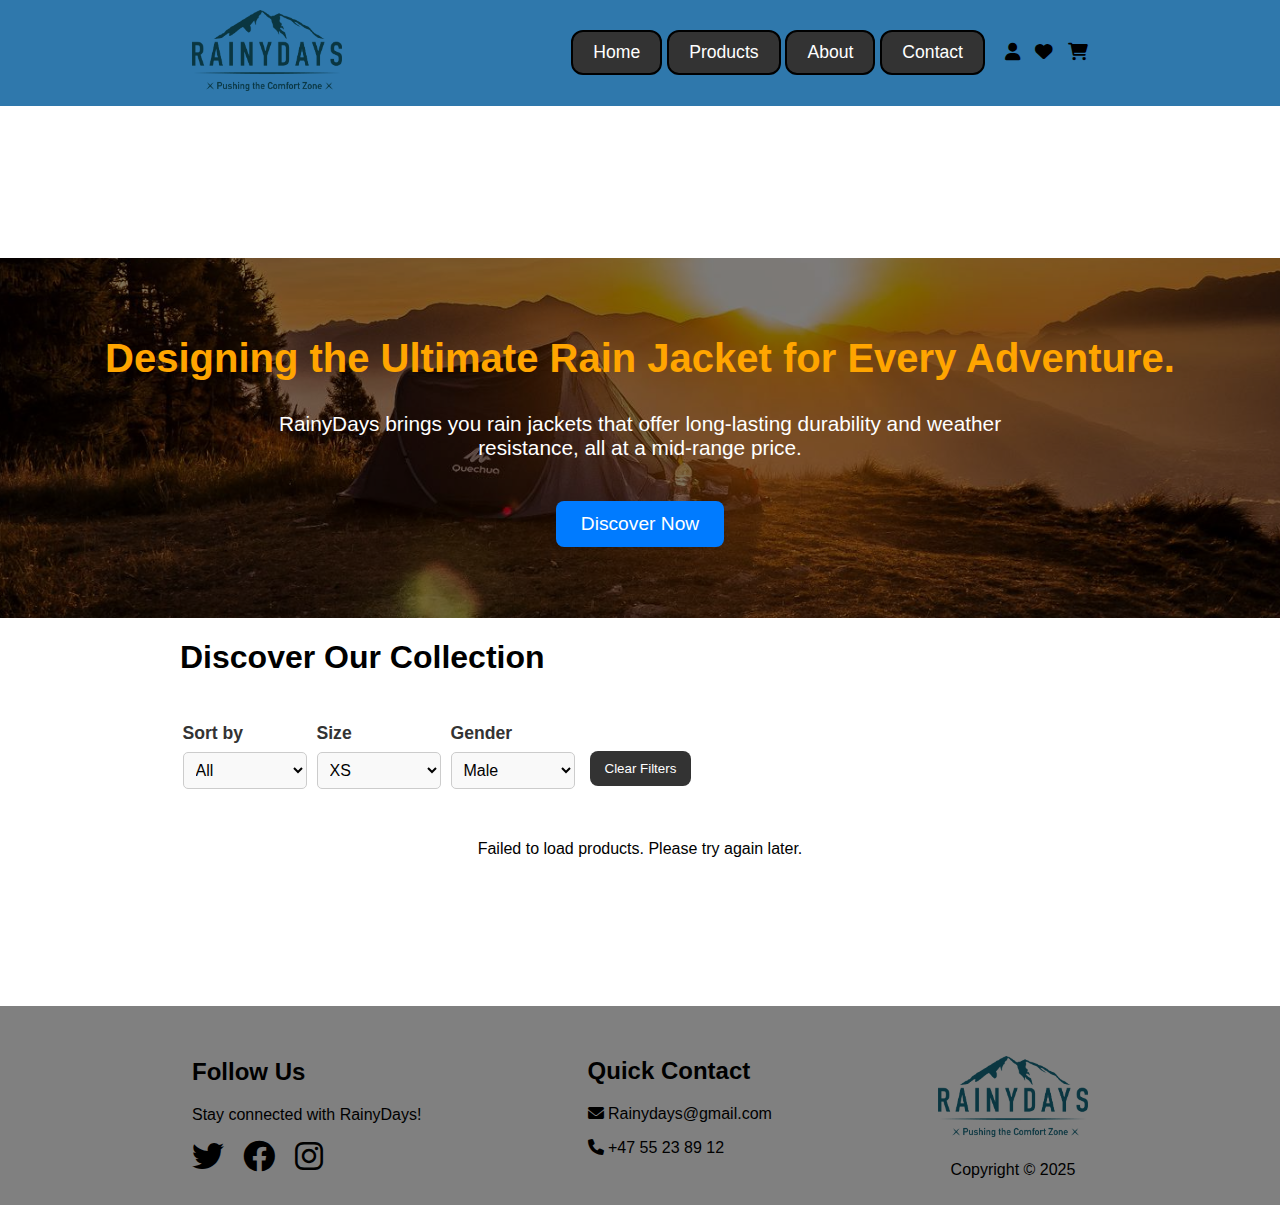
<file: index.html>
<!doctype html>
<html lang="en">

<head>
    <title>RainyDays</title>
    <meta charset="UTF-8">
    <meta name="description" content="This is the home page for the clothing brand RainyDays">
    <meta name="viewport" content="width=device-width, initial-scale=1.0">
    <link rel="stylesheet" href="./css/index.css">
    <link rel="stylesheet" href="https://cdnjs.cloudflare.com/ajax/libs/font-awesome/6.0.0-beta3/css/all.min.css">
    <script src="./js/products.js"></script>
    <script src="./js/global.js"></script>
</head> 

<body>
    <header>
        <div>
            <a href="index.html" aria-label="Homepage">
                <img src="./assets/RainyDays_Logo.png" alt="Rainy Days Logo" class="header-logo">
            </a>
            </div>
            <div class="header-info">
                <div class="header-nav">
             <nav>
                  <a href="index.html">Home</a>
                  <a href="index.html#product-scroll">Products</a>
                  <a href="index.html">About</a>
                  <a href="index.html">Contact</a>
             </nav>
             </div>
                <div class="header-icons">
                  <a href ="index.html" aria-label="Your account"><i class="fa-solid fa-user"></i></a>
                  <a href ="index.html" aria-label="Your favorites"><i class="fa-solid fa-heart"></i></a>
                  <a href ="./html/cart.html" aria-label="Your cart"><i class="fa-solid fa-cart-shopping"></i></a>
             </div>
            </div>
        </div>
    </header>

    <main>
        <section class="homepage">
            <div class="home-banner">
                <h1>Designing the Ultimate Rain Jacket for Every Adventure.</h1>
                <p>RainyDays brings you rain jackets that offer long-lasting durability 
                   and weather resistance, all at a mid-range price.</p>
                <p><a class="banner-cta" href="index.html#product-scroll">Discover Now</a></p>
            </div>
        </section>

        <section class="list-title" id="product-scroll">
            <h1>Discover Our Collection</h1>
        </section>

        <section class="sort-section">
            <div class="sort-container">
                <label for="sortby-filter">Sort by</label>
                <select id="sorting" class="sort-select">
                    <option value="all">All</option>
                    <option value="high-to-low">High to low</option>
                    <option value="low-to-high">Low to high</option>
                </select>
            </div>

            <div class="sort-container">
                <label for="size-filter">Size</label>
                <select id="size" class="sort-select">
                    <option value="xs">XS</option>
                    <option value="s">S</option>
                    <option value="m">M</option>
                    <option value="l">L</option>
                    <option value="xl">XL</option>
                    <option value="xxl">XXL</option>
                </select>
            </div>

            <div class="sort-container">
                <label for="gender-filter">Gender</label>
                <select id="gender" class="sort-select">
                    <option value="male">Male</option>
                    <option value="female">Female</option>
                </select>
            </div>     
            
            <button id="clear-filters">Clear Filters</button>
        </section>

        <section class="product-section">
            <div class="product-list" id="product-list"></div>
            <div id="loading"></div>
        </section>
    </main>

    <footer>
        <div class="footer-container">
            <nav class="footernav-1">
                <div class="footer-icons">
                    <h2>Follow Us</h2>
                    <p>Stay connected with RainyDays!</p>
                    <a href="https://twitter.com" target="_blank" aria-label="Twitter"><i class="fab fa-twitter social-icon"></i></a>
                    <a href="https://facebook.com" target="_blank" aria-label="Facebook"><i class="fab fa-facebook social-icon"></i></a>
                    <a href="https://instagram.com" target="_blank" aria-label="Instagram"><i class="fab fa-instagram social-icon"></i></a>
                </div>
            </nav>
            
            <nav class="footernav-2">
                <h2>Quick Contact</h2>
                <p>
                    <i class="fas fa-envelope"></i> 
                    <a href="mailto:Rainydays@gmail.com">Rainydays@gmail.com</a>
                </p>
                <p>
                    <i class="fas fa-phone"></i> 
                    <a href="tel:+4755238912">+47 55 23 89 12</a>
                </p>
            </nav>
            <div class="footer-copyright">
                <a href="index.html" aria-label="Homepage Icon"><img src="./assets/RainyDays_Logo.png" alt="RainyDays Logo" class="footer-logo"></a>
                <p class="footer-copyright">Copyright &copy; 2025</p>
            </div>
        </div>
    </footer>
</body>
</file>
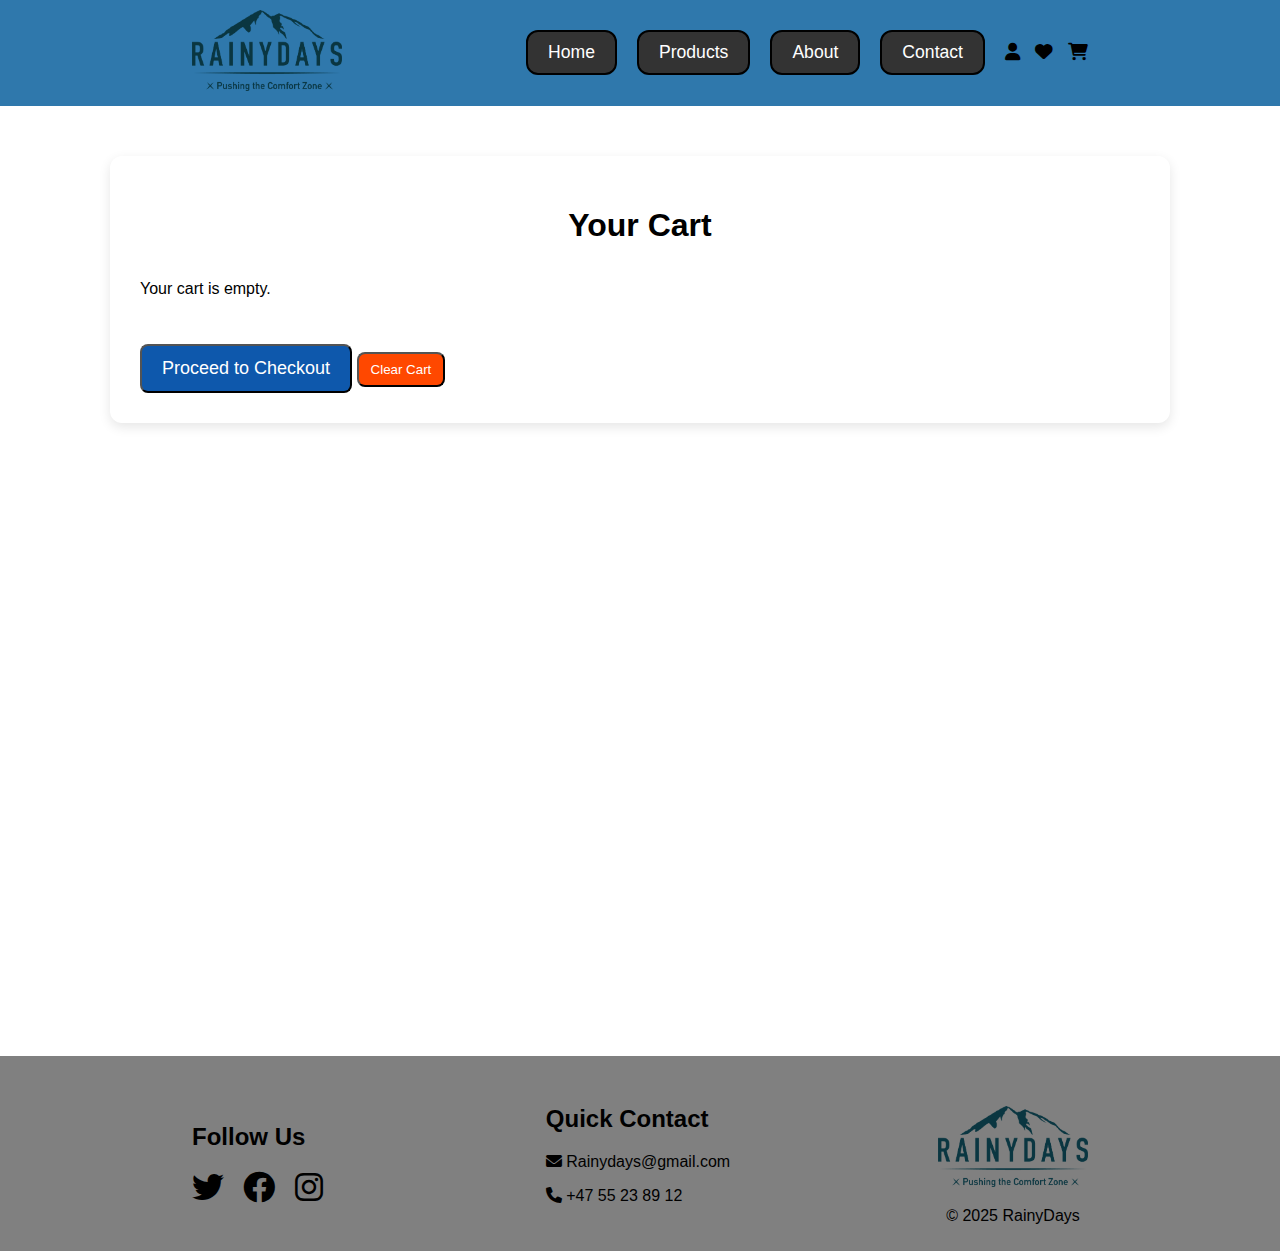
<file: html/cart.html>
<!doctype html>
<html lang="en">

<head>
    <title>RainyDays - Product Details</title>
    <meta charset="UTF-8">
    <meta name="description" content="Detailed view of RainyDays products">
    <meta name="viewport" content="width=device-width, initial-scale=1.0">
    <link rel="stylesheet" href="../css/cart.css">
    <link rel="stylesheet" href="https://cdnjs.cloudflare.com/ajax/libs/font-awesome/6.0.0-beta3/css/all.min.css">
    <script src="../js/global.js" defer></script>
    <script src="../js/cart.js" defer></script>
</head>

<body>
    <header>
        <div>
            <a href="../index.html" aria-label="Homepage">
                <img src="../assets/RainyDays_Logo.png" alt="Rainy Days Logo" class="header-logo">
            </a>
        </div>
        <div class="header-info">
            <nav class="header-nav">
                <a href="../index.html">Home</a>
                <a href="../index.html#product-scroll">Products</a>
                <a href="../index.html">About</a>
                <a href="../contact.html">Contact</a>
            </nav>
            <div class="header-icons">
                <a href="../account.html" aria-label="Your account"><i class="fa-solid fa-user"></i></a>
                <a href="../favorites.html" aria-label="Your favorites"><i class="fa-solid fa-heart"></i></a>
                <a href="./cart.html" aria-label="Your cart"><i class="fa-solid fa-cart-shopping"></i></a>
            </div>
        </div>
    </header>

    <main class="main-section">
        <section class="cart-container">
            <h1>Your Cart</h1>
        <div id="cart-items"></div>
        <p id="cart-total"></p>
        <button id="checkout-cta">Proceed to Checkout</button>
        <button id="clear-cart">Clear Cart</button>
        </section>
    </main>

    <footer>
        <div class="footer-container">
            <nav class="footernav-1">
                <h2>Follow Us</h2>
                <a href="https://twitter.com" target="_blank" aria-label="Twitter"><i class="fab fa-twitter social-icon"></i></a>
                <a href="https://facebook.com" target="_blank" aria-label="Facebook"><i class="fab fa-facebook social-icon"></i></a>
                <a href="https://instagram.com" target="_blank" aria-label="Instagram"><i class="fab fa-instagram social-icon"></i></a>
            </nav>
            <nav class="footernav-2">
                <h2>Quick Contact</h2>
                <p><i class="fas fa-envelope"></i> <a href="mailto:Rainydays@gmail.com">Rainydays@gmail.com</a></p>
                <p><i class="fas fa-phone"></i> <a href="tel:+4755238912">+47 55 23 89 12</a></p>
            </nav>
            <div class="footer-copyright">
                <a href="../index.html" aria-label="Homepage Icon"><img src="../assets/RainyDays_Logo.png" alt="RainyDays Logo" class="footer-logo"></a>
                <p>&copy; 2025 RainyDays</p>
            </div>
        </div>
    </footer>
</body>

</html>
</file>
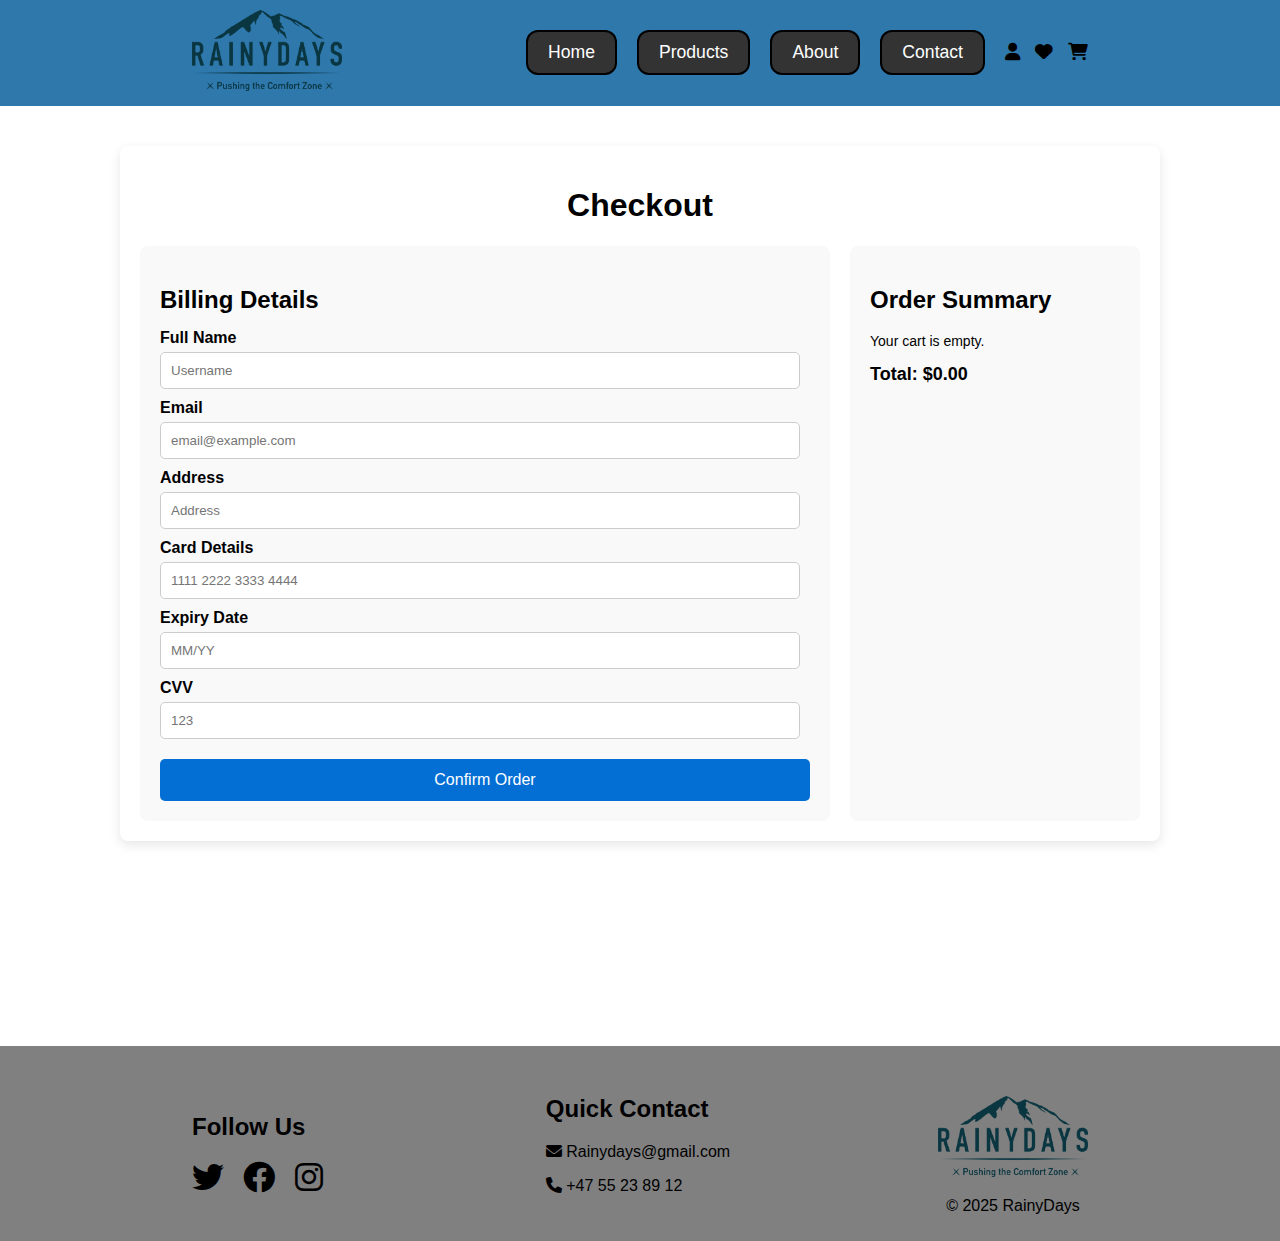
<file: html/checkout.html>
<!doctype html>
<html lang="en">

<head>
    <title>RainyDays - Product Details</title>
    <meta charset="UTF-8">
    <meta name="description" content="Detailed view of RainyDays products">
    <meta name="viewport" content="width=device-width, initial-scale=1.0">
    <link rel="stylesheet" href="../css/checkout.css">
    <link rel="stylesheet" href="https://cdnjs.cloudflare.com/ajax/libs/font-awesome/6.0.0-beta3/css/all.min.css">
    <script src="../js/global.js" defer></script>
    <script src="../js/checkout.js" defer></script>
</head>

<body>
    <header>
        <div>
            <a href="../index.html" aria-label="Homepage">
                <img src="../assets/RainyDays_Logo.png" alt="Rainy Days Logo" class="header-logo">
            </a>
        </div>
        <div class="header-info">
            <nav class="header-nav">
                <a href="../index.html">Home</a>
                <a href="../index.html#product-scroll">Products</a>
                <a href="../index.html">About</a>
                <a href="../contact.html">Contact</a>
            </nav>
            <div class="header-icons">
                <a href="../account.html" aria-label="Your account"><i class="fa-solid fa-user"></i></a>
                <a href="../favorites.html" aria-label="Your favorites"><i class="fa-solid fa-heart"></i></a>
                <a href="./cart.html" aria-label="Your cart"><i class="fa-solid fa-cart-shopping"></i></a>
            </div>
        </div>
    </header>

<main class="main-section">
    <section class="checkout-container">
        <h1>Checkout</h1>
    
    <div class="checkout-content">
        <div class="billing-section">
            <h2>Billing Details</h2>
            <form id="checkout-form">
                <label for="name">Full Name</label>
                <input type="text" id="name" placeholder="Username" required>

                <label for="email">Email</label>
                <input type="email" id="email" placeholder="email@example.com" required>

                <label for="address">Address</label>
                <input type="text" id="address" placeholder="Address" required>

                <label for="card">Card Details</label>
                <input type="text" id="card" placeholder="1111 2222 3333 4444" required maxlength="19">

                <label for="expiry">Expiry Date</label>
                <input type="text" id="expiry" placeholder="MM/YY" required maxlength="5">

                <label for="cvv">CVV</label>
                <input type="text" id="cvv" placeholder="123" required maxlength="3">

                <button type="submit" id="place-order">Confirm Order</button>
            </form>
        </div>

        <div class="order-summary">
            <h2>Order Summary</h2>
            <div id="cart-summary"></div>
            <p id="total-price"><strong>Total:</strong> $0.00</p>
        </div>
    </div>
    </section>

</main>

    <footer>
        <div class="footer-container">
            <nav class="footernav-1">
                <h2>Follow Us</h2>
                <a href="https://twitter.com" target="_blank" aria-label="Twitter"><i class="fab fa-twitter social-icon"></i></a>
                <a href="https://facebook.com" target="_blank" aria-label="Facebook"><i class="fab fa-facebook social-icon"></i></a>
                <a href="https://instagram.com" target="_blank" aria-label="Instagram"><i class="fab fa-instagram social-icon"></i></a>
            </nav>
            <nav class="footernav-2">
                <h2>Quick Contact</h2>
                <p><i class="fas fa-envelope"></i> <a href="mailto:Rainydays@gmail.com">Rainydays@gmail.com</a></p>
                <p><i class="fas fa-phone"></i> <a href="tel:+4755238912">+47 55 23 89 12</a></p>
            </nav>
            <div class="footer-copyright">
                <a href="../index.html" aria-label="Homepage Icon"><img src="../assets/RainyDays_Logo.png" alt="RainyDays Logo" class="footer-logo"></a>
                <p>&copy; 2025 RainyDays</p>
            </div>
        </div>
    </footer>
</body>

</html>
</file>
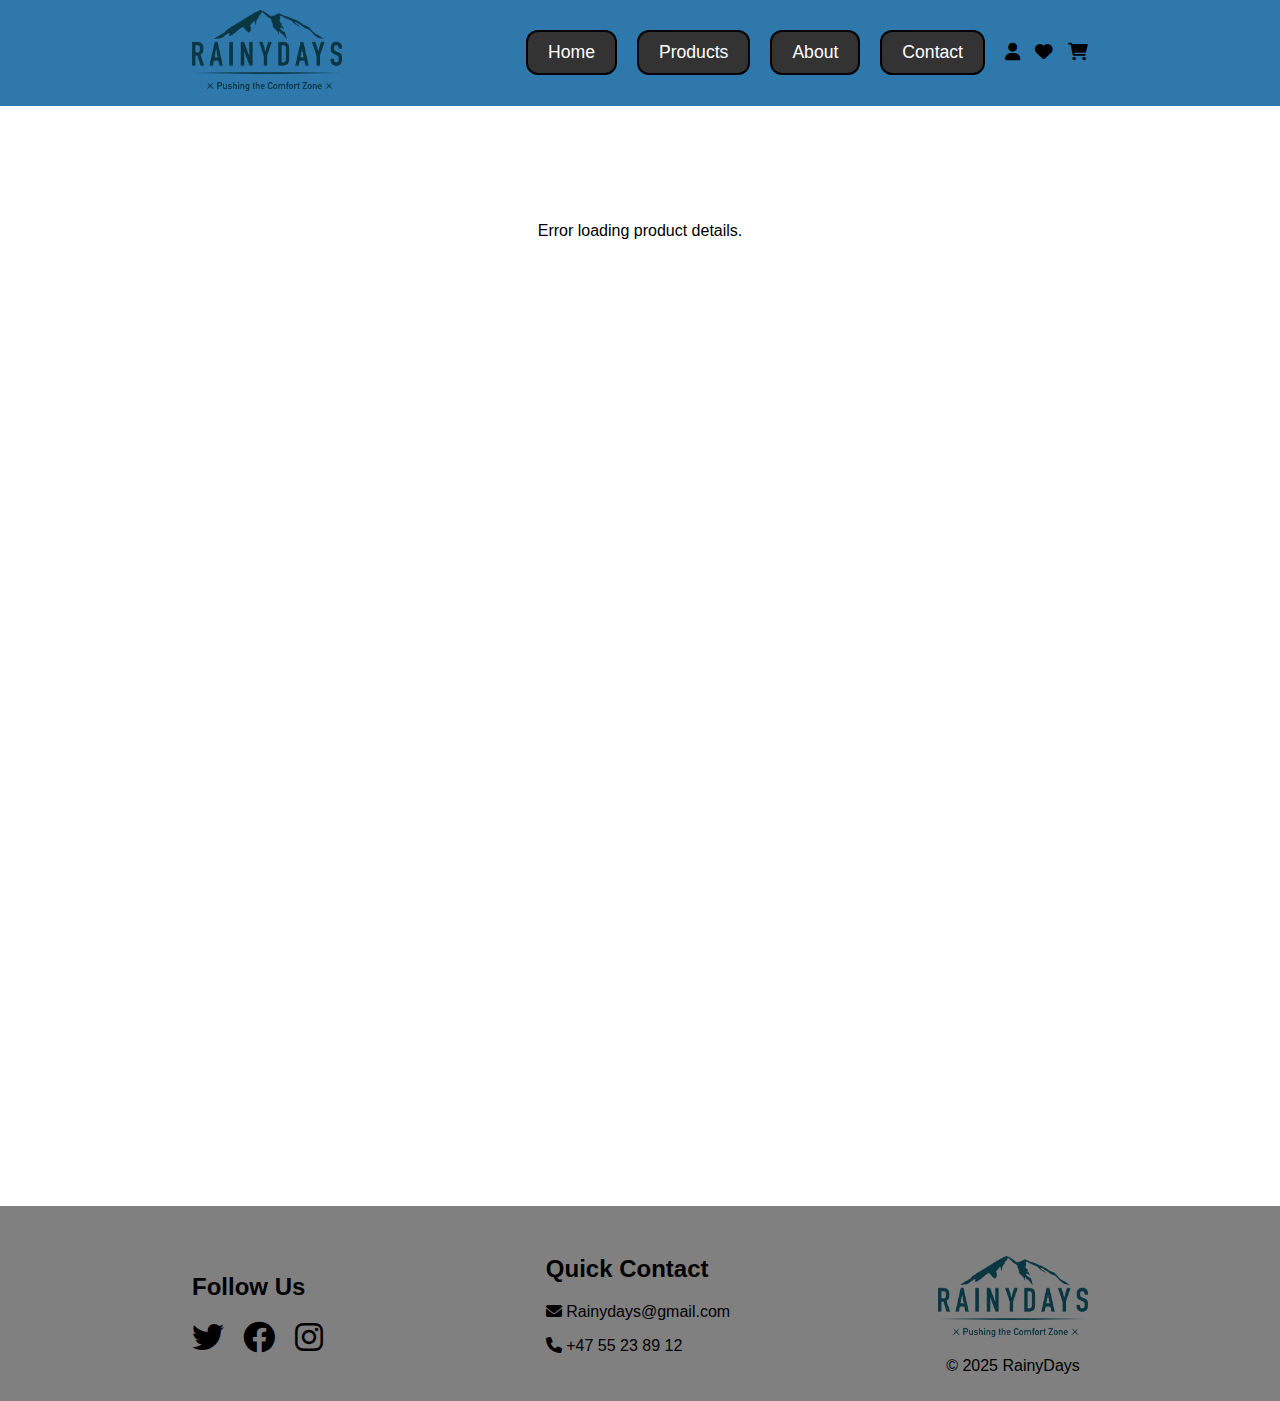
<file: html/product.html>
<!doctype html>
<html lang="en">

<head>
    <title>RainyDays - Product Details</title>
    <meta charset="UTF-8">
    <meta name="description" content="Detailed view of RainyDays products">
    <meta name="viewport" content="width=device-width, initial-scale=1.0">
    <link rel="stylesheet" href="../css/product.css">
    <link rel="stylesheet" href="https://cdnjs.cloudflare.com/ajax/libs/font-awesome/6.0.0-beta3/css/all.min.css">
    <script src="../js/productinfo.js" defer></script>
    <script src="../js/cart.js" defer></script>
</head>

<body>
    <header>
        <div>
            <a href="../index.html" aria-label="Homepage">
                <img src="../assets/RainyDays_Logo.png" alt="Rainy Days Logo" class="header-logo">
            </a>
        </div>
        <div class="header-info">
            <nav class="header-nav">
                <a href="../index.html">Home</a>
                <a href="../index.html#product-scroll">Products</a>
                <a href="../index.html">About</a>
                <a href="../contact.html">Contact</a>
            </nav>
            <div class="header-icons">
                <a href="../account.html" aria-label="Your account"><i class="fa-solid fa-user"></i></a>
                <a href="../favorites.html" aria-label="Your favorites"><i class="fa-solid fa-heart"></i></a>
                <a href="../html/cart.html" aria-label="Your cart"><i class="fa-solid fa-cart-shopping"></i></a>
            </div>
        </div>
    </header>

    <main class="product-container">
        <section class="product-details">
            <div class="product-detail" id="product-detail"></div>
        </section>
    </main>

    <footer>
        <div class="footer-container">
            <nav class="footernav-1">
                <h2>Follow Us</h2>
                <a href="https://twitter.com" target="_blank" aria-label="Twitter"><i class="fab fa-twitter social-icon"></i></a>
                <a href="https://facebook.com" target="_blank" aria-label="Facebook"><i class="fab fa-facebook social-icon"></i></a>
                <a href="https://instagram.com" target="_blank" aria-label="Instagram"><i class="fab fa-instagram social-icon"></i></a>
            </nav>
            <nav class="footernav-2">
                <h2>Quick Contact</h2>
                <p><i class="fas fa-envelope"></i> <a href="mailto:Rainydays@gmail.com">Rainydays@gmail.com</a></p>
                <p><i class="fas fa-phone"></i> <a href="tel:+4755238912">+47 55 23 89 12</a></p>
            </nav>
            <div class="footer-copyright">
                <a href="../index.html" aria-label="Homepage Icon"><img src="../assets/RainyDays_Logo.png" alt="RainyDays Logo" class="footer-logo"></a>
                <p>&copy; 2025 RainyDays</p>
            </div>
        </div>
    </footer>
</body>

</html>
</file>
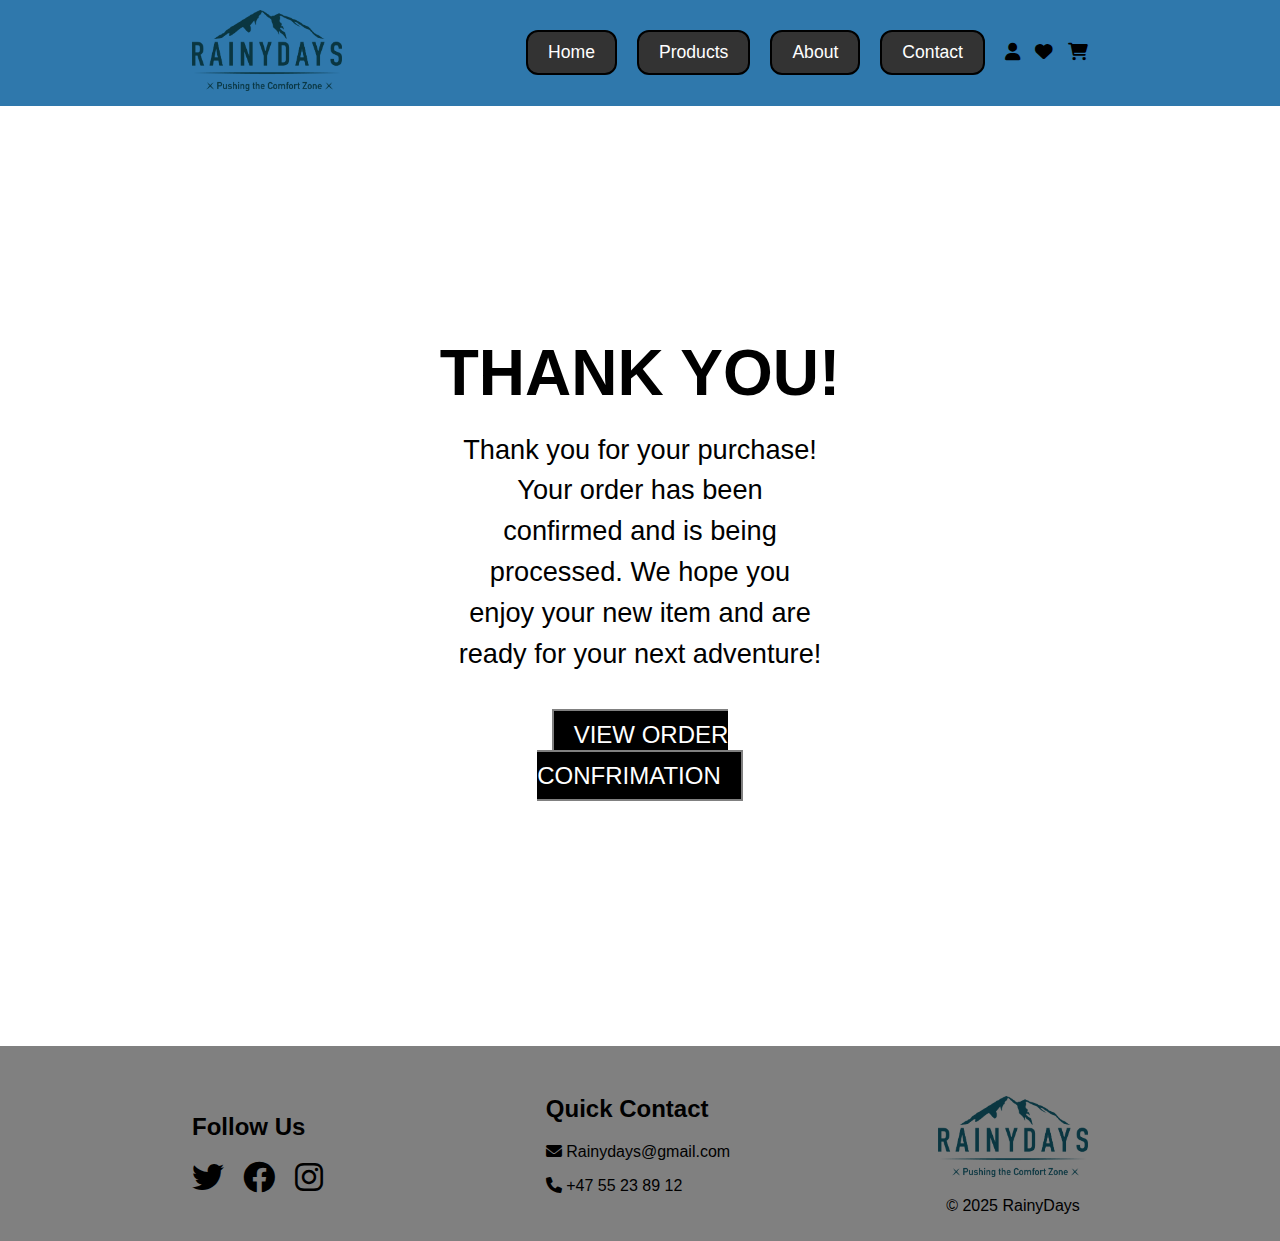
<file: html/thank-you.html>
<!doctype html>
<html lang="en">

<head>
    <title>RainyDays - Product Details</title>
    <meta charset="UTF-8">
    <meta name="description" content="Detailed view of RainyDays products">
    <meta name="viewport" content="width=device-width, initial-scale=1.0">
    <link rel="stylesheet" href="../css/thank-you.css">
    <link rel="stylesheet" href="https://cdnjs.cloudflare.com/ajax/libs/font-awesome/6.0.0-beta3/css/all.min.css">
</head>

<body>
    <header>
        <div>
            <a href="../index.html" aria-label="Homepage">
                <img src="../assets/RainyDays_Logo.png" alt="Rainy Days Logo" class="header-logo">
            </a>
        </div>
        <div class="header-info">
            <nav class="header-nav">
                <a href="../index.html">Home</a>
                <a href="../index.html#product-scroll">Products</a>
                <a href="../index.html">About</a>
                <a href="../contact.html">Contact</a>
            </nav>
            <div class="header-icons">
                <a href="../account.html" aria-label="Your account"><i class="fa-solid fa-user"></i></a>
                <a href="../favorites.html" aria-label="Your favorites"><i class="fa-solid fa-heart"></i></a>
                <a href="./cart.html" aria-label="Your cart"><i class="fa-solid fa-cart-shopping"></i></a>
            </div>
        </div>
    </header>

    <main>
        <div class="main-section">
            <h1>THANK YOU!</h1>
            <p>Thank you for your purchase! Your order has been confirmed 
                and is being processed. We hope you enjoy your new item 
                and are ready for your next adventure!</p> 
            <p><a href= "../index.html" class="action-button" href="">VIEW ORDER CONFRIMATION</a></p>
        </div>
    </main>

    <footer>
        <div class="footer-container">
            <nav class="footernav-1">
                <h2>Follow Us</h2>
                <a href="https://twitter.com" target="_blank" aria-label="Twitter"><i class="fab fa-twitter social-icon"></i></a>
                <a href="https://facebook.com" target="_blank" aria-label="Facebook"><i class="fab fa-facebook social-icon"></i></a>
                <a href="https://instagram.com" target="_blank" aria-label="Instagram"><i class="fab fa-instagram social-icon"></i></a>
            </nav>
            <nav class="footernav-2">
                <h2>Quick Contact</h2>
                <p><i class="fas fa-envelope"></i> <a href="mailto:Rainydays@gmail.com">Rainydays@gmail.com</a></p>
                <p><i class="fas fa-phone"></i> <a href="tel:+4755238912">+47 55 23 89 12</a></p>
            </nav>
            <div class="footer-copyright">
                <a href="../index.html" aria-label="Homepage Icon"><img src="../assets/RainyDays_Logo.png" alt="RainyDays Logo" class="footer-logo"></a>
                <p>&copy; 2025 RainyDays</p>
            </div>
        </div>
    </footer>
</body>

</html>
</file>
<file: css/index.css>
@import url("../css/reset.css");
@import url("../css/variables.css");

main {
    min-height: 100vh; 
    max-width: 1600px; 
    margin: 0 auto; 
    padding: 20px; 
    box-sizing: border-box;
    display: flex; 
    flex-direction: column; 
    align-items: center; 
    justify-content: center; 
}

/* Home Banner */

.home-banner {
    background-image: url('../assets/mainbackground.jpg'); 
    background-size: cover;
    background-position: center;
    background-repeat: no-repeat;
    height: 40vh; 
    width: 150vh;
    display: flex;
    flex-direction: column;
    justify-content: center;
    align-items: center;
    text-align: center;
    color: white;
    padding: 20px;
    box-sizing: border-box;
    border-radius: 25px;
    z-index: 1;
    margin-top: 20px; 
    position: relative; 
}

.home-banner::after {
    content: "";
    position: absolute;
    top: 0;
    left: 0;
    width: 100%;
    height: 100%;
    background-color: rgba(0, 0, 0, 0.5); 
    border-radius: 25px;
    z-index: -1; 
}

.home-banner h1 {
    font-size: 2.5rem;
    margin-bottom: 10px;
    color: orange;
}

.home-banner p {
    font-size: 1.3rem;
    max-width: 800px;
    margin-bottom: 20px;
}

.banner-cta {
    display: inline-block;
    background-color: #007BFF;
    color: white;
    font-size: 1.2rem;
    padding: 12px 25px;
    border-radius: 8px;
    text-decoration: none;
    transition: background 0.3s ease-in-out;
}

.banner-cta:hover {
    background-color: #0056b3;
}

/* Product List */

.list-title {
    text-align: left; 
    width: 100%; 
    margin-bottom: 20px; 
    padding-left: 320px; 
}

.product-list {
    display: flex;
    flex-wrap: wrap;
    gap: 40px;
    justify-content: center;
}

.product-list a {
    text-decoration: none;
    color: inherit;
}

.product-card {
    width: 250px;
    padding: 15px;
    border: 1px solid #afafaf;
    border-radius: 15px;
    text-align: center;
    background-color: #fff;
    transition: transform 0.2s ease-in-out;
}

.product-card:hover {
    transform: scale(1.03);
}

.product-image {
    width: 100%;
    height: auto;
    border-radius: 5px;
}

.product-title {
    font-size: 18px;
    margin: 10px 0;
    text-decoration: none;
}

.product-price {
    font-size: 16px;
    font-weight: bold;
    color: #007bff;
}

.product-button {
    background-color: #3a3a3a;
    color: #fff;
    border: none;
    padding: 10px;
    cursor: pointer;
    margin-top: 10px;
    width: 100%;
    border-radius: 10px;
}

.product-button:hover {
    background-color: #0056b3;
}

/* Sorting */

.sort-section {
    display: flex;
    align-items: center;
    width: 100%;
    margin-bottom: 30px;
    margin-left: 315px;
    padding: 0 20px;
}

.sort-container {
    display: flex;
    flex-direction: column;
    width: 10%;
    font-size: 1.1rem;
    padding: 5px;
}

.sort-container label {
    font-weight: bold;
    margin-bottom: 8px;
    color: #333;
}

.sort-select {
    padding: 8px;
    font-size: 1rem;
    border-radius: 5px;
    border: 1px solid #ccc;
    background-color: #f9f9f9;
    cursor: pointer;
    transition: all 0.3s ease;
}

.sort-select:hover {
    border-color: #007bff;
}

.sort-select:focus {
    border-color: #007bff;
    outline: none;
}

.filters-container {
    display: flex;
    gap: 10px;
    align-items: center;
    margin-bottom: 20px;
}

#clear-filters {
    background-color: #333;
    color: white;
    padding: 10px 15px;
    border: none;
    border-radius: 8px;
    cursor: pointer;
    margin-left: 10px;
    margin-top: 25px;
}

#clear-filters:hover {
    background-color: #0056b3;
}
</file>
<file: css/cart.css>
@import url("../css/reset.css");
@import url("../css/variables.css");

.main-section {
    min-height: 100vh;
}

.cart-container {
    max-width: 1000px;
    margin: 50px auto;
    padding: 30px;
    background-color: white;
    border-radius: 12px;
    box-shadow: 0 4px 12px rgba(0, 0, 0, 0.1);
}

h1 {
    text-align: center;
    margin-bottom: 20px;
}

#cart-items {
    display: flex;
    flex-direction: column;
    gap: 20px;
    margin-bottom: 30px;
}

.cart-item {
    display: flex;
    align-items: center;
    justify-content: space-between;
    background-color: #fff;
    padding: 20px;
    box-shadow: 0 2px 6px rgba(0, 0, 0, 0.1);
    transition: transform 0.2s ease-in-out;
}

.cart-item:hover {
    transform: scale(1.01);
}

.cart-item img {
    width: 125px;
    height: 125px;
}

.cart-item-details {
    flex: 1;
    margin-left: 15px;
    text-align: left;
}

.cart-item-details p {
    margin: 5px 0;
    font-size: 16px;
}

.cart-item-details p strong {
    font-size: 18px;
}

.cart-item-actions {
    display: flex;
    align-items: center;
    gap: 15px;
}

.cart-item-actions p {
    font-weight: bold;
    color: #333;
    font-size: 18px;
}

button:hover {
    background-color: #0056b3;
}

.remove-item {
    background-color: #ff4d4d;
    color: white;
    font-size: 14px;
    padding: 8px 12px;
    border-radius: 8px;
}

.remove-item:hover {
    background-color: #cc0000;
}

#cart-total {
    font-size: 20px;
    font-weight: bold;
    color: #333;
}

#checkout-cta {
    background-color: #0e58ac;
    color: white;
    padding: 12px 20px;
    font-size: 18px;
    border-radius: 8px;
}

#checkout-cta:hover {
    background-color: #072986;
}

#clear-cart {
    background-color: rgb(255, 72, 0);
    color: white;
    border-radius: 8px;
    padding: 8px 12px;
}

#clear-cart:hover {
    background-color: darkred;
}
</file>
<file: css/checkout.css>
@import url("../css/reset.css");
@import url("../css/variables.css");

.main-section {
    min-height: 100vh;
}

.checkout-container {
    max-width: 1000px;
    margin: 40px auto;
    padding: 20px;
    background-color: white;
    border-radius: 8px;
    box-shadow: 0 4px 12px rgba(0, 0, 0, 0.1);
}

h1 {
    text-align: center;
}

.checkout-content {
    display: flex;
    justify-content: space-between;
    gap: 20px;
    margin-top: 20px;
}


.billing-section {
    flex: 1;
    padding: 20px;
    background-color: #f9f9f9;
    border-radius: 8px;
}

.billing-section h2 {
    margin-bottom: 15px;
}

form label {
    display: block;
    margin-top: 10px;
    font-weight: bold;
}

form input {
    width: 95%;
    padding: 10px;
    margin-top: 5px;
    border: 1px solid #ccc;
    border-radius: 5px;
}

button {
    width: 100%;
    padding: 12px;
    margin-top: 20px;
    background-color: #036fd4;
    color: white;
    font-size: 16px;
    border: none;
    border-radius: 5px;
    cursor: pointer;
}

button:hover {
    background-color: #024ec0;
}

.order-summary {
    width: 250px;
    padding: 20px;
    background-color: #f9f9f9;
    border-radius: 8px;
}

#cart-summary {
    font-size: 14px;
}

#cart-summary img {
    width: 80px;
    height: 80px;
}

#total-price {
    font-size: 18px;
    font-weight: bold;
    margin-top: 15px;
}
</file>
<file: css/product.css>
@import url("../css/reset.css");
@import url("../css/variables.css");

main {
    min-height: 100vh;
    max-width: 1200px;
    margin: 0 auto;
    padding: 40px 20px;
    display: flex;
    flex-direction: column;
    align-items: center;
}

.product-container {
    display: flex;
    justify-content: center;
    align-items: center;
    flex-wrap: wrap;
    background: #fff;
    padding: 100px;
    max-width: 1000px;
}

.product-details {
    flex: 1;
    max-width: 500px;
    text-align: center;
}

.product-details h1 {
    font-size: 2rem;
    margin-bottom: 10px;
}

.product-description {
    font-size: 1.1rem;
    color: #666;
    margin-bottom: 20px;
}

.product-price {
    font-size: 1.5rem;
    font-weight: bold;
    color: #d9534f;
    margin-bottom: 15px;
}

.product-image {
    max-width: 100%;
    height: auto;
    border-radius: 8px;
    margin-bottom: 20px;
}

label {
    display: block;
    font-size: 1.1rem;
    margin-bottom: 5px;
}

select {
    width: 50%;
    padding: 10px;
    font-size: 1rem;
    border: 1px solid #ccc;
    border-radius: 8px;
    margin-bottom: 20px;
}

button {
    display: inline-block;
    background-color: #075ddf;
    color: white;
    border: none;
    padding: 12px 20px;
    font-size: 1.2rem;
    cursor: pointer;
    border-radius: 8px;
    transition: background 0.3s ease;
    width: 50%;
}

button:hover {
    background-color: #132bb6;
}
</file>
<file: css/thank-you.css>
@import url("../css/reset.css");
@import url("../css/variables.css");

main {
  color: var(--color-primary);
  background-color: white;
}

.main-section { 
  display: flex;
  flex-direction: column;
  justify-content: center;
  align-items: center;
  min-height: 100vh;
  text-align: center;
  position: relative;
  z-index: 1;
  padding: 20px;
}

main h1 {
  color: black;
  font-size: 4rem; 
  margin: 0;
  max-width: 100%;
}

main p {
  font-size: 1.7rem; 
  line-height: 1.5;
  margin: 20px;
  max-width: 30%; 
  color: black;
}

.action-button {
  background-color: black; 
  padding: 10px 20px; 
  color: #fff; 
  font-size: 1.5rem; 
  text-decoration: none; 
  border: 2px solid gray; 
  border-radius: 0px; 
}

.action-button:hover {
  background-color: #007BFF; 
}
</file>
